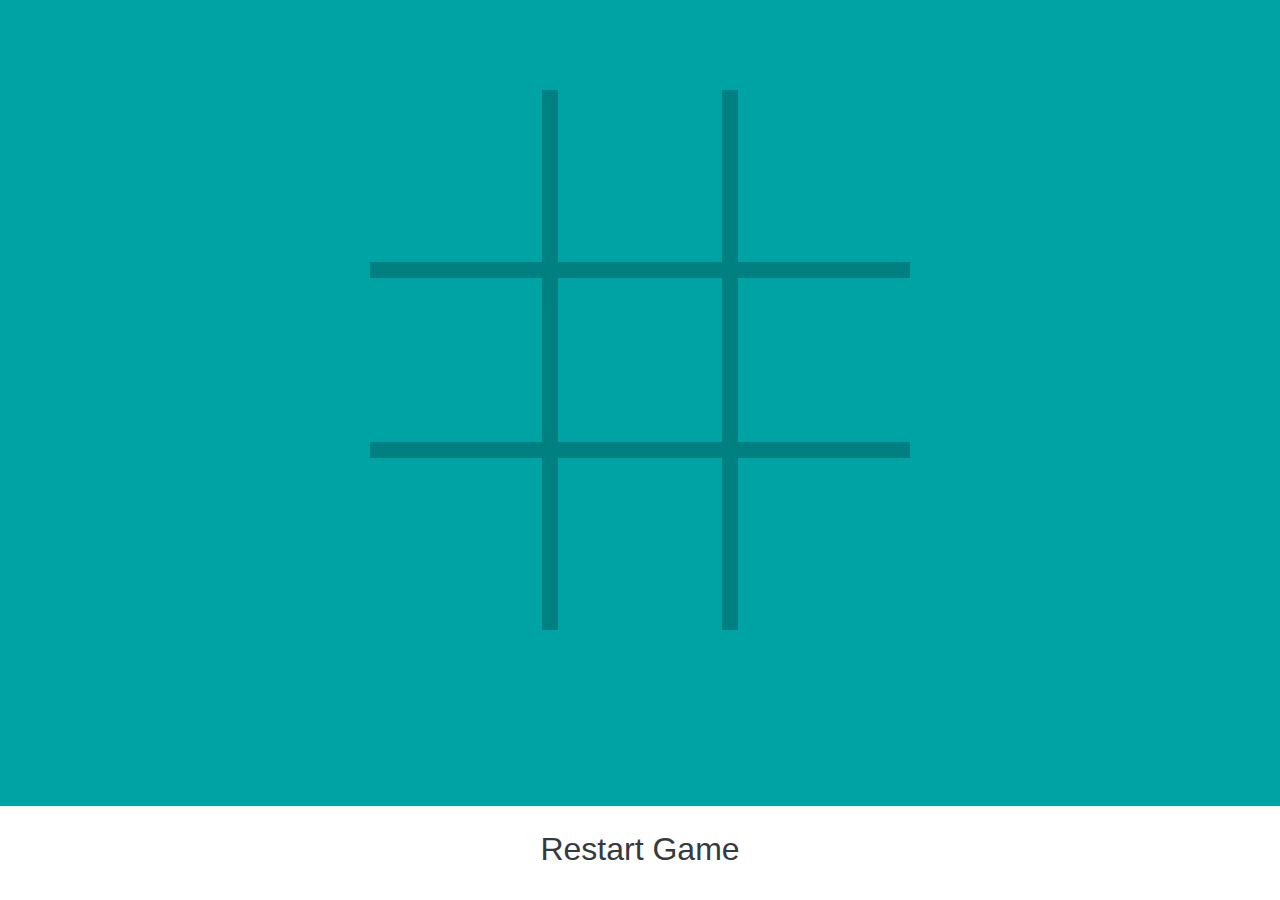
<file: tictactoe/index.html>
<html>
	<head>
		<link rel="stylesheet" href="https://maxcdn.bootstrapcdn.com/bootstrap/4.0.0/css/bootstrap.min.css"/>
		<link rel="stylesheet" type="text/css" href="style.css"/>
		<script src="https://ajax.googleapis.com/ajax/libs/jquery/3.3.1/jquery.min.js"></script>
		<script src="https://maxcdn.bootstrapcdn.com/bootstrap/4.3.1/js/bootstrap.min.js"></script>
		<script src="script.js"></script>
		<audio id="X"><source src="sounds/X.mp3" type="audio/mp3"></audio>
		<audio id="O"><source src="sounds/O.mp3" type="audio/mp3"></audio>
		<audio id="clear"><source src="sounds/clear.mp3" type="audio/mp3"></audio>
	</head>
	<body>
		<div class="container text-center">
			<table>
				<tr>
					<td id="0"></td>
					<td id="1"></td>
					<td id="2"></td>
				</tr>
				<tr>
					<td id="3"></td>
					<td id="4"></td>
					<td id="5"></td>
				</tr>
				<tr>
					<td id="6"></td>
					<td id="7"></td>
					<td id="8"></td>
				</tr>
			</table>
		</div>
		<div class="playagain footer bg-white py-4 text-dark w-100 text-center" style="position:fixed;bottom:0;cursor:hand">
			<div class="h2">Restart Game</div>
		</div>
		<div class="modal fade" id="modal" tabindex="-1" role="dialog" aria-labelledby="modalLabel" aria-hidden="true">
		  <div class="modal-dialog" role="document">
			<div class="modal-content">
			  <div class="modal-header">
				<h5 class="modal-title" id="modalLabel"></h5>
				<button type="button" class="close" data-dismiss="modal" aria-label="Close">
				  <span aria-hidden="true">&times;</span>
				</button>
			  </div>
			  <div class="modal-footer">
				<button type="button" data-dismiss="modal" class="playagain btn btn-info">Play again</button>
				<button type="button" class="btn btn-secondary" data-dismiss="modal">Close</button>
			  </div>
			</div>
		  </div>
		</div>
	</body>
</html>
</file>
<file: tictactoe/style.css>
body,html{
	background-color: #00a3a3;
}
td {
	font-family:  "Comic Sans MS", cursive, sans-serif;
	border: 1.3vw solid #008080;
	border-radius: 50px;
	width: 33%;
	height: 33%;
	border-collapse: collapse;
	color:rgba(255,255,255,0.2);
	text-align:center;
	vertical-align:center;
	font-size: 11vh;
	-webkit-transition: all 200ms ease;
	-moz-transition: all 200ms ease;
	-ms-transition: all 200ms ease;
	-o-transition: all 200ms ease;
	transition: all 200ms ease;
}

.footer:active {
	background-color: #ededed !important;
}

table {
	margin: 0 auto;
	width: 80vw;
	max-width: 60vh;
	height: 80vw;
	max-height: 60vh;
	border-collapse: collapse;
	margin-top: 10vh;
}
table tr:first-child td {
	border-top: none;
}

table tr:last-child td {
	border-bottom: none;
}

table tr td:first-child {
	border-left: none;
}
table tr td:last-child {
	border-right: none;
}
</file>
